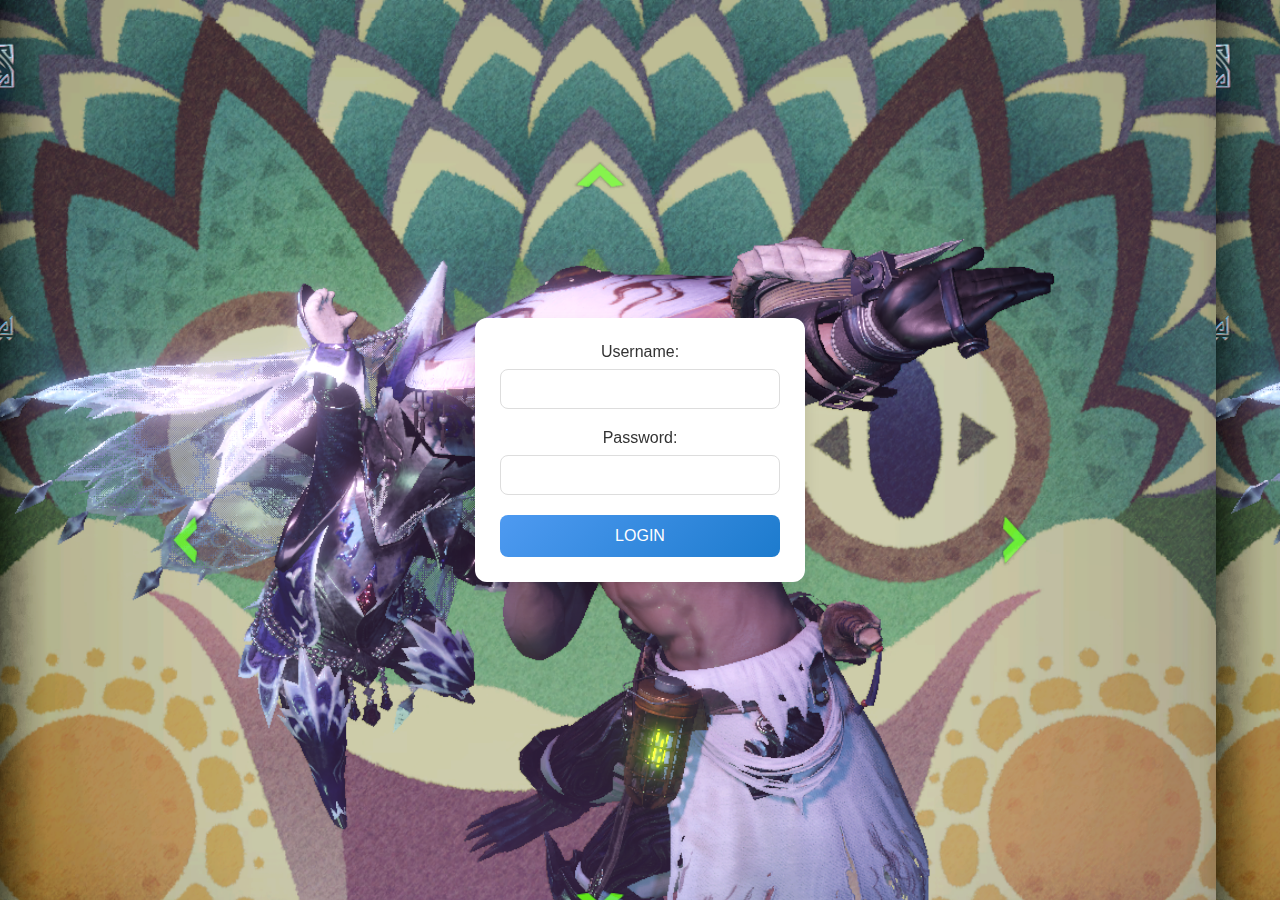
<file: public/login.html>
<!DOCTYPE html>
<html lang="en">
<head>
    <meta charset="UTF-8">
    <meta name="viewport" content="width=device-width, initial-scale=1.0">
    <title>sevendra</title>
    <link rel="stylesheet" href="loginStyle.css">
</head>
<body>
    <form id="loginForm">
        <div>
            <label for="username">Username: </label>
            <input type="text" name="username" id="username">
        </div>
        <div>
            <label for="password">Password: </label>
            <input type="text" name="password" id="password">
        </div>
        <button type="submit">LOGIN</button>
    </form>
    <script src="script.js"></script>
</body>
</html>
</file>
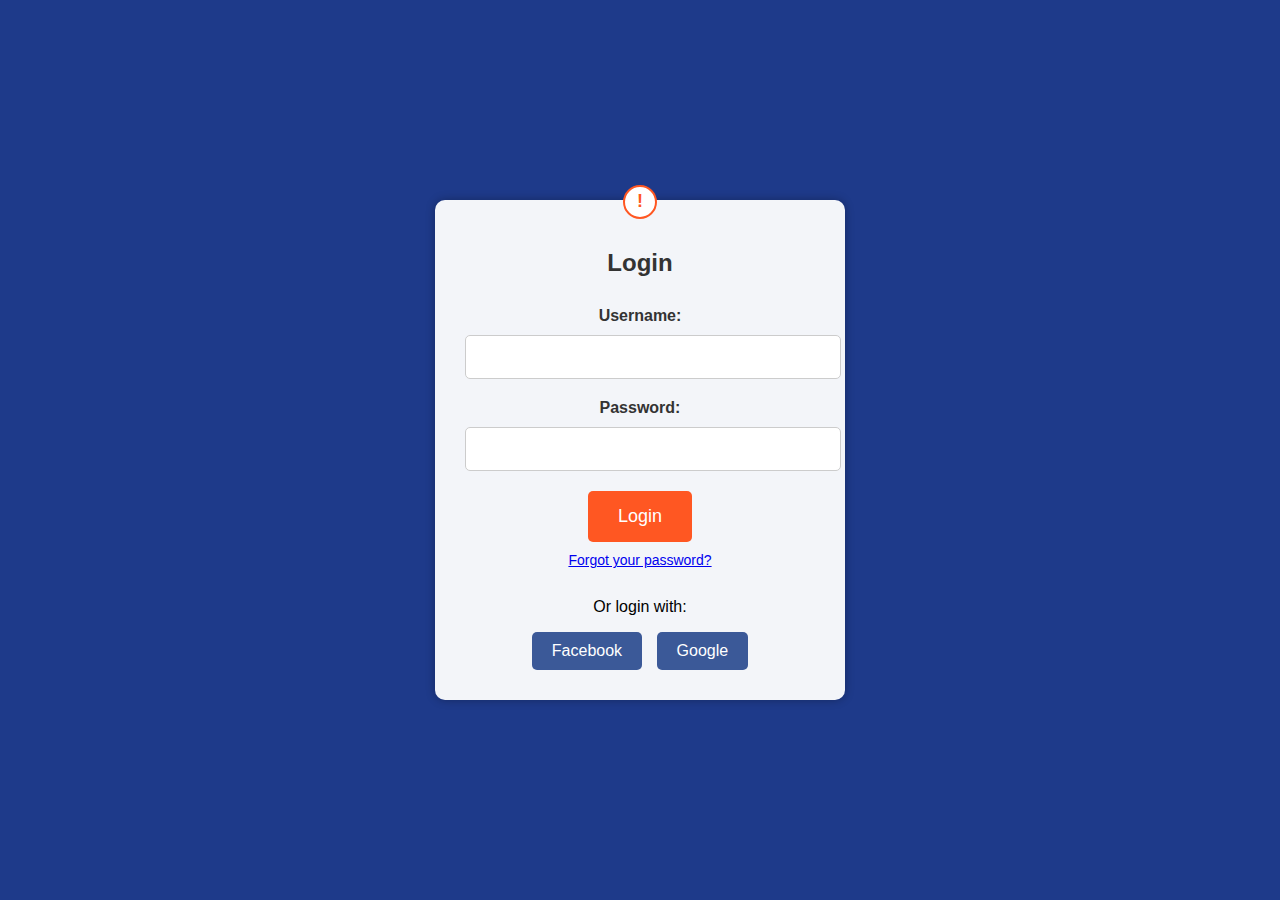
<file: public/html/coba2.html>
<!DOCTYPE html>
<html>
<head>
    <title>Elegant Complex Login</title>
    <style>
        body {
            background-color: #1e3a8a;
            font-family: Arial, sans-serif;
            display: flex;
            justify-content: center;
            align-items: center;
            height: 100vh;
            margin: 0;
        }

        .login-container {
            width: 350px;
            background-color: rgba(255, 255, 255, 0.95);
            padding: 30px;
            border-radius: 10px;
            box-shadow: 0 0 10px rgba(0, 0, 0, 0.3);
            text-align: center;
            position: relative;
        }

        h2 {
            color: #333;
            margin-bottom: 30px;
        }

        label {
            display: block;
            margin-bottom: 10px;
            color: #333;
            font-weight: bold;
            font-size: 16px;
        }

        input[type="text"],
        input[type="password"] {
            width: 100%;
            padding: 12px;
            margin-bottom: 20px;
            border: 1px solid #ccc;
            border-radius: 5px;
            font-size: 16px;
        }

        input[type="submit"] {
            background-color: #ff5722;
            color: #fff;
            padding: 15px 30px;
            border: none;
            border-radius: 5px;
            font-size: 18px;
            cursor: pointer;
            transition: background-color 0.3s ease;
        }

        input[type="submit"]:hover {
            background-color: #e64a19;
        }

        .forgot-password {
            font-size: 14px;
            color: #777;
            margin-top: 10px;
        }

        .social-login {
            margin-top: 30px;
        }

        .social-login-btn {
            display: inline-block;
            margin-right: 10px;
            background-color: #3b5998;
            color: #fff;
            padding: 10px 20px;
            border: none;
            border-radius: 5px;
            font-size: 16px;
            cursor: pointer;
            transition: background-color 0.3s ease;
        }

        .social-login-btn:last-child {
            margin-right: 0;
        }

        .social-login-btn:hover {
            background-color: #2d4373;
        }

        .decorative-element {
            position: absolute;
            top: -15px;
            left: 50%;
            transform: translateX(-50%);
            width: 30px;
            height: 30px;
            background-color: #fff;
            border: 2px solid #ff5722;
            border-radius: 50%;
            display: flex;
            justify-content: center;
            align-items: center;
            font-weight: bold;
            font-size: 18px;
            color: #ff5722;
        }
    </style>
</head>
<body>
    <div class="login-container">
        <h2>Login</h2>
        <div class="decorative-element">!</div>
        <form action="process_login.php" method="post">
            <label for="username">Username:</label>
            <input type="text" id="username" name="username" required>

            <label for="password">Password:</label>
            <input type="password" id="password" name="password" required>

            <input type="submit" value="Login">

            <p class="forgot-password"><a href="#">Forgot your password?</a></p>
        </form>

        <div class="social-login">
            <p>Or login with:</p>
            <button class="social-login-btn">Facebook</button>
            <button class="social-login-btn">Google</button>
        </div>
    </div>
</body>
</html>
</file>
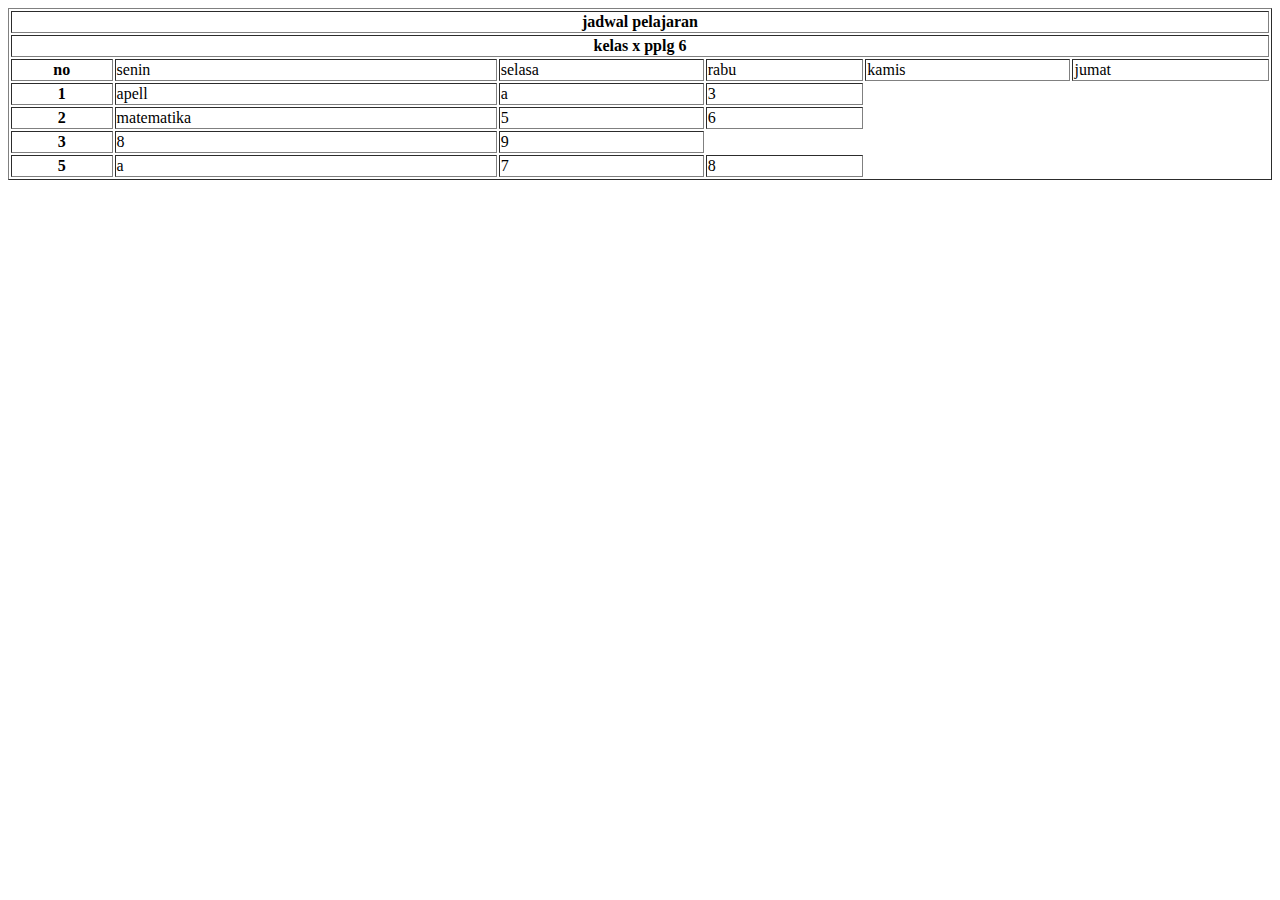
<file: public/html/tabel.html>
<!DOCTYPE html>
<html>
<head>
<title>Data</title>
</head>

<body>
<table border="1" width="100%"
<tr>
<th colspan="6">jadwal pelajaran</th>    
</tr>
<tr>
<th colspan="6">kelas x pplg 6</th>
</tr>
<tr>
    <th>no</th>
    <td>senin</td>
    <td>selasa</td>
    <td>rabu</td>
    <td>kamis</td>
    <td>jumat</td>
<tr>
<th>1</th>
<td>apell</td>
<td>a</td>
<td>3</td>
</tr>
<tr>
<th>2</th>
<td>matematika</td>
<td>5</td>
<td>6</td>
</tr>
<tr>
<th>3</th>
<td>8</td>
<td>9</td>
</tr>
<tr>
    <th>5</th>
    <td>a</td>
    <td>7</td>
    <td>8</td>
</tr>
</table>
</body>
</html>
</file>
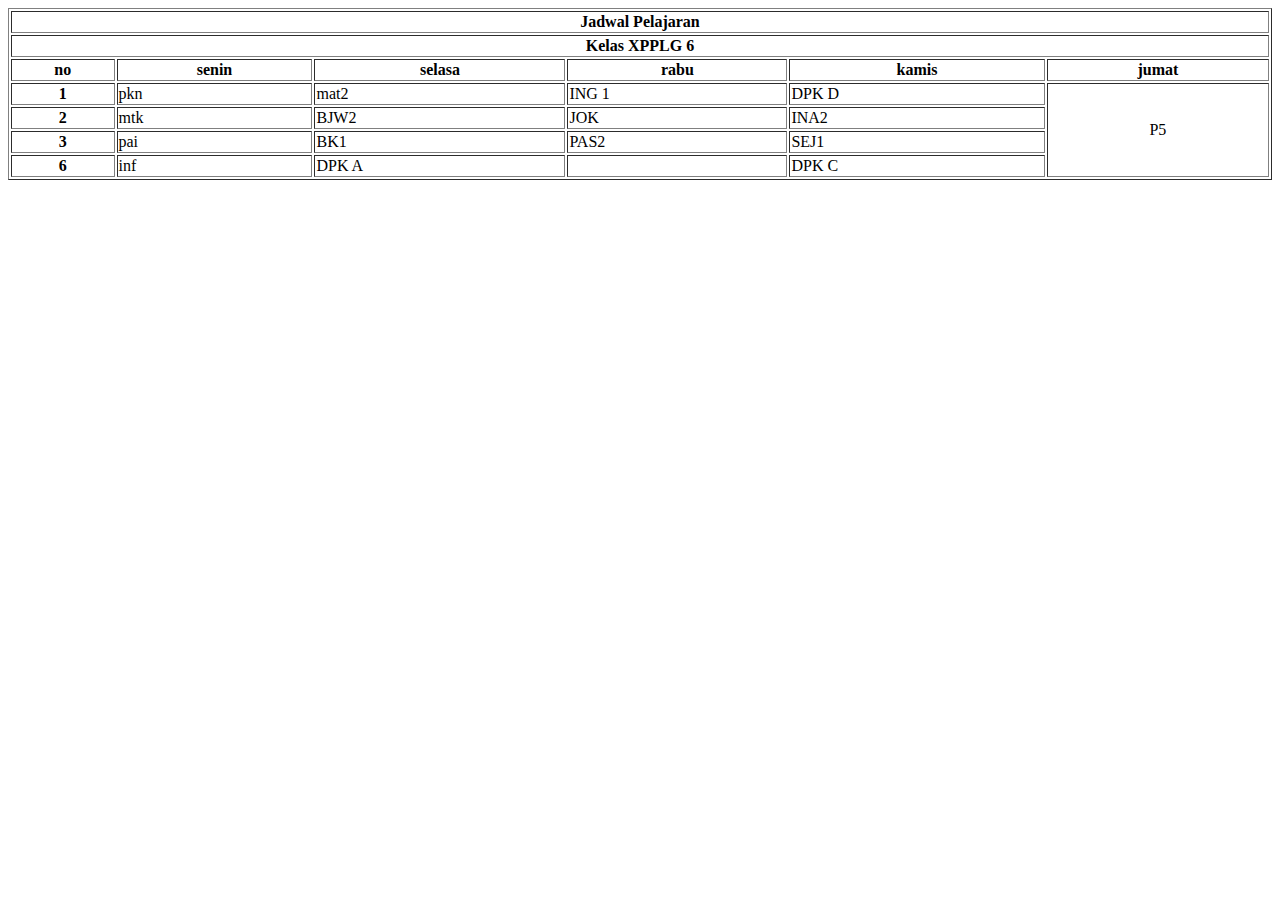
<file: public/html/tabel2.html>
<!DOCTYPE html>
<html>
<head>
<title>Data</title>
</head>

<body>
<table border="1" width="100%"
<tr>
<th colspan="6">Jadwal Pelajaran</th>    
</tr>
<tr>
<th colspan="6">Kelas XPPLG 6</th>
</tr>
<tr>
    <th>no</th>
<th>senin</th>
<th>selasa</th>
<th>rabu</th>
<th>kamis</th>
<th>jumat</th>
</tr>
<tr>
    <th>1</th>
<td>pkn</td>
<td>mat2</td>
<td>ING 1</td>
<td>DPK D</td>
<td rowspan="6"><center>P5</center></td>
</tr>
<tr>
    <th>2</th>
<td>mtk</td>
<td>BJW2</td>
<td>JOK</td>
<td>INA2</td>
</tr>
<tr>
    <th>3</th>
<td>pai</td>
<td>BK1</td>
<td>PAS2</td>
<td>SEJ1</td>
</tr>
<tr>
    <th>6</th>
<td>inf</td>
<td>DPK A</td> 
<td></td>
<td>DPK C</td>
</tr>
</table>
</body>
</html>
</file>
<file: public/loginStyle.css>
body {
    font-family: 'Segoe UI', Tahoma, Geneva, Verdana, sans-serif;
    background-image: url(image.png) ;
    display: flex;
    justify-content: center;
    align-items: center;
    height: 100vh;
    margin: 0;
}

form {
    background-color: #ffffff;
    padding: 25px;
    border-radius: 12px;
    box-shadow: 0 8px 16px rgba(0, 0, 0, 0.1);
    width: 280px;
    max-width: 100%;
    backdrop-filter: blur(12px);
    display: flex;
    flex-direction: column;
    align-items: center;
}

form div {
    width: 100%;
    margin-bottom: 20px;
}

label {
    display: block;
    font-weight: 500;
    margin-bottom: 8px;
    color: #333;
    text-align: center;
}

input[type="text"] {
    width: 100%;
    padding: 10px;
    border: 1px solid #ddd;
    border-radius: 8px;
    font-size: 16px;
    color: #333;
    box-sizing: border-box;
}

button {
    width: 100%;
    padding: 12px;
    background: linear-gradient(135deg, #4e9af1, #1d7bcd);
    color: white;
    border: none;
    border-radius: 8px;
    font-size: 16px;
    cursor: pointer;
    transition: background 0.3s ease;
}

button:hover {
    background: linear-gradient(135deg, #1d7bcd, #4e9af1);
}
</file>
